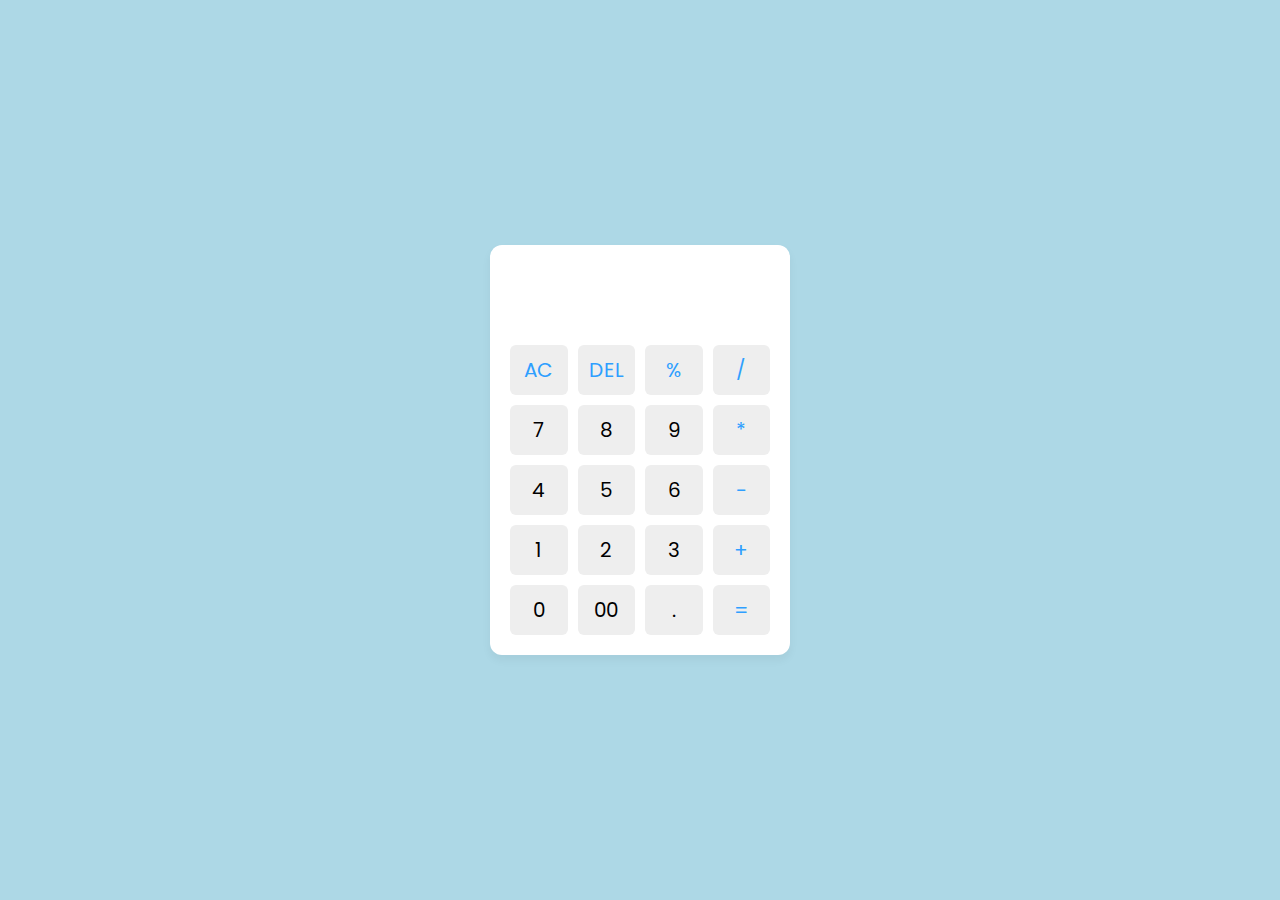
<file: Calculator/index.html>
<!DOCTYPE html>
<html lang="en">
  <head>
    <meta charset="UTF-8" />
    <meta http-equiv="X-UA-Compatible" content="IE=edge" />
    <meta name="viewport" content="width=device-width, initial-scale=1.0" />
    <title>Calculator in HTML CSS & JavaScript</title>
    <link rel="stylesheet" href="style.css" />
  </head>
  <body>
    <div class="container">
      <input type="text" class="display" />

      <div class="buttons">
        <button class="operator" data-value="AC">AC</button>
        <button class="operator" data-value="DEL">DEL</button>
        <button class="operator" data-value="%">%</button>
        <button class="operator" data-value="/">/</button>

        <button data-value="7">7</button>
        <button data-value="8">8</button>
        <button data-value="9">9</button>
        <button class="operator" data-value="*">*</button>

        <button data-value="4">4</button>
        <button data-value="5">5</button>
        <button data-value="6">6</button>
        <button class="operator" data-value="-">-</button>

        <button data-value="1">1</button>
        <button data-value="2">2</button>
        <button data-value="3">3</button>
        <button class="operator" data-value="+">+</button>

        <button data-value="0">0</button>
        <button data-value="00">00</button>
        <button data-value=".">.</button>
        <button class="operator" data-value="=">=</button>
      </div>
    </div>

    <script src="script.js"></script>
  </body>
</html>
</file>
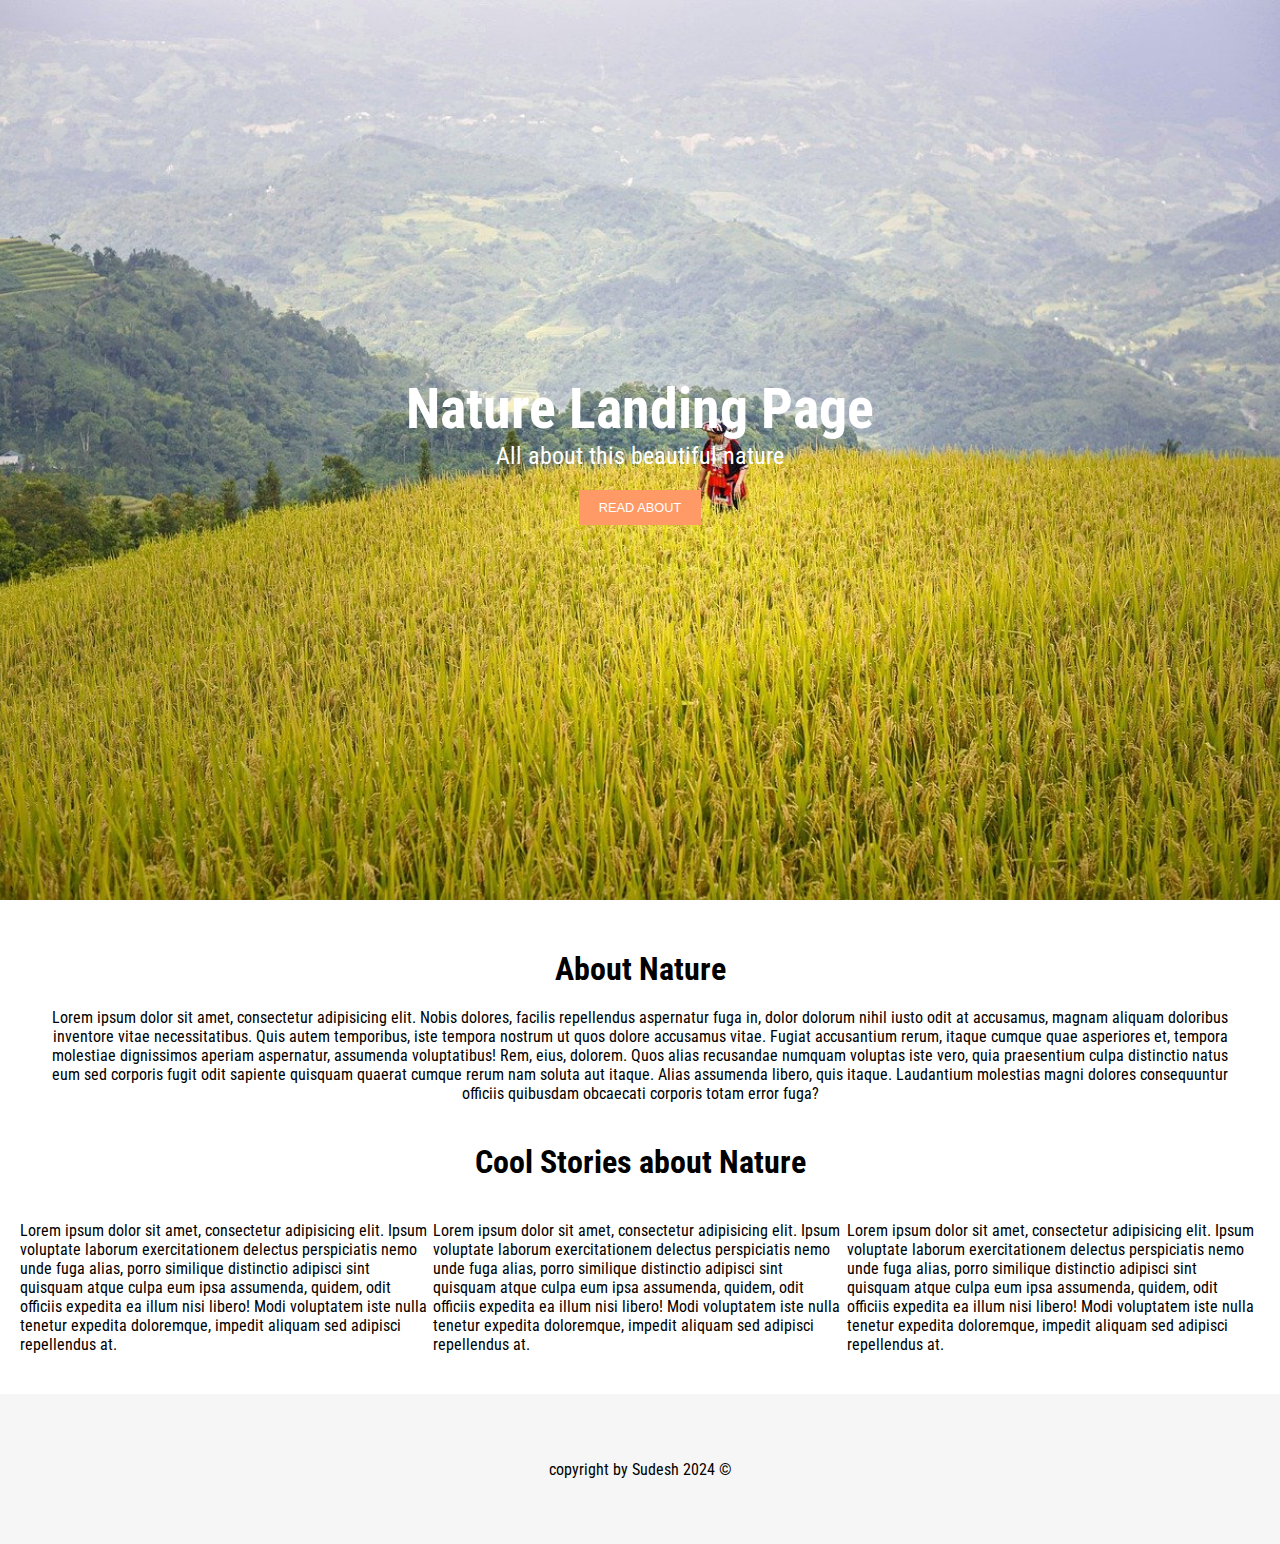
<file: Landing Page/index.html>
<!DOCTYPE html>
<html lang="en">
<head>
  <meta charset="UTF-8">
  <meta name="viewport" content="width=device-width, initial-scale=1.0">
  <meta http-equiv="X-UA-Compatible" content="ie=edge">
  <title>Landing Page</title>
  <link href="https://fonts.googleapis.com/css?family=Roboto+Condensed:300,400,700" rel="stylesheet">
  <link rel="stylesheet" href="css/styles.css">
</head>
<body>

  <header class="showPage">
    <h1>Nature Landing Page</h1>
    <p>All about this beautiful nature</p>
    <button type="button" class="btn-1">Read About</button>
  </header>

  <section id="section-1">
    <h1>About Nature</h1>
    <p>Lorem ipsum dolor sit amet, consectetur adipisicing elit. Nobis dolores, facilis repellendus aspernatur fuga in,
      dolor dolorum nihil iusto odit at accusamus, magnam aliquam doloribus inventore vitae necessitatibus. Quis autem temporibus, iste tempora nostrum ut quos dolore accusamus vitae. Fugiat accusantium rerum, itaque cumque quae asperiores et, tempora molestiae dignissimos aperiam aspernatur, assumenda voluptatibus! Rem, eius, dolorem. Quos alias recusandae numquam voluptas iste vero, quia praesentium culpa distinctio natus eum sed corporis fugit odit
      sapiente quisquam quaerat cumque rerum nam soluta aut itaque.
      Alias assumenda libero, quis itaque. Laudantium molestias magni
      dolores consequuntur officiis quibusdam obcaecati corporis totam
      error fuga?</p>
  </section>

  <section id="section-2">
    <h1>Cool Stories about Nature</h1>
    <div class="flex-columns">
      <p>Lorem ipsum dolor sit amet, consectetur adipisicing elit.
        Ipsum voluptate laborum exercitationem delectus perspiciatis
        nemo unde fuga alias, porro similique distinctio adipisci sint
        quisquam atque culpa eum ipsa assumenda, quidem, odit officiis
        expedita ea illum nisi libero! Modi voluptatem iste nulla tenetur
        expedita doloremque, impedit aliquam sed adipisci repellendus at.</p>
        <p>Lorem ipsum dolor sit amet, consectetur adipisicing elit.
          Ipsum voluptate laborum exercitationem delectus perspiciatis
          nemo unde fuga alias, porro similique distinctio adipisci sint
          quisquam atque culpa eum ipsa assumenda, quidem, odit officiis
          expedita ea illum nisi libero! Modi voluptatem iste nulla tenetur
          expedita doloremque, impedit aliquam sed adipisci repellendus at.</p>
          <p>Lorem ipsum dolor sit amet, consectetur adipisicing elit.
            Ipsum voluptate laborum exercitationem delectus perspiciatis
            nemo unde fuga alias, porro similique distinctio adipisci sint
            quisquam atque culpa eum ipsa assumenda, quidem, odit officiis
            expedita ea illum nisi libero! Modi voluptatem iste nulla tenetur
            expedita doloremque, impedit aliquam sed adipisci repellendus at.</p>
    </div>
  </section>

  <footer>
    <p>copyright by Sudesh 2024 &copy;</p>
  </footer>
</body>
</html>
</file>
<file: Calculator/style.css>
@import url("https://fonts.googleapis.com/css2?family=Poppins:wght@300;400;500;600;700&display=swap");
* {
  margin: 0;
  padding: 0;
  box-sizing: border-box;
  font-family: "Poppins", sans-serif;
}
body {
  height: 100vh;
  display: flex;
  align-items: center;
  justify-content: center;
  background: lightblue;
}
.container {
  position: relative;
  max-width: 300px;
  width: 100%;
  border-radius: 12px;
  padding: 10px 20px 20px;
  background: #fff;
  box-shadow: 0 5px 10px rgba(0, 0, 0, 0.05);
}
.display {
  height: 80px;
  width: 100%;
  outline: none;
  border: none;
  text-align: right;
  margin-bottom: 10px;
  font-size: 25px;
  color: #000e1a;
  pointer-events: none;
}
.buttons {
  display: grid;
  grid-gap: 10px;
  grid-template-columns: repeat(4, 1fr);
}
.buttons button {
  padding: 10px;
  border-radius: 6px;
  border: none;
  font-size: 20px;
  cursor: pointer;
  background-color: #eee;
}
.buttons button:active {
  transform: scale(0.99);
}
.operator {
  color: #2f9fff;
}
</file>
<file: Landing Page/css/styles.css>
* {
  margin: 0;
  padding: 0;
  box-sizing: border-box;
}

html, body {
  font-family: 'Roboto Condensed', sans-serif;
  font-size: 16px;
}

.showPage {
  background: url(../images/nature.jpg)center;
  background-size: cover;
  height: 100vh;
  display: flex;
  flex-direction: column;
  justify-content: center;
  align-items: center;
  text-align: center;
  padding: 20px;
  margin-bottom: 10px;
}

.showPage h1 {
  color: #fff;
  font-size: 3.5rem;
}

.showPage p {
  color: #fff;
  font-size: 1.5rem;
}

.btn-1 {
  background: #ff9966;
  border: none;
  color: #fff;
  cursor: pointer;
  padding: 10px 20px;
  text-transform: uppercase;
  font-size: .8rem;
  margin-top: 20px;
  transition: all .5s ease-in-out;
}

.btn-1:hover {
  background: #cc4400;
}

#section-1 {
   text-align: center;
   padding: 40px;
}

#section-1 h1 {
  margin-bottom: 20px;
}

#section-2 {
  margin-bottom: 20px;
}

#section-2 h1 {
  text-align: center;
  margin-bottom: 20px;
}

.flex-columns {
  display: flex;
  padding: 20px;
}

footer {
  min-height: 150px;
  background: #f6f6f6;
  text-align: center;
  display: flex;
  justify-content: center;
  align-items: center;
}
</file>
